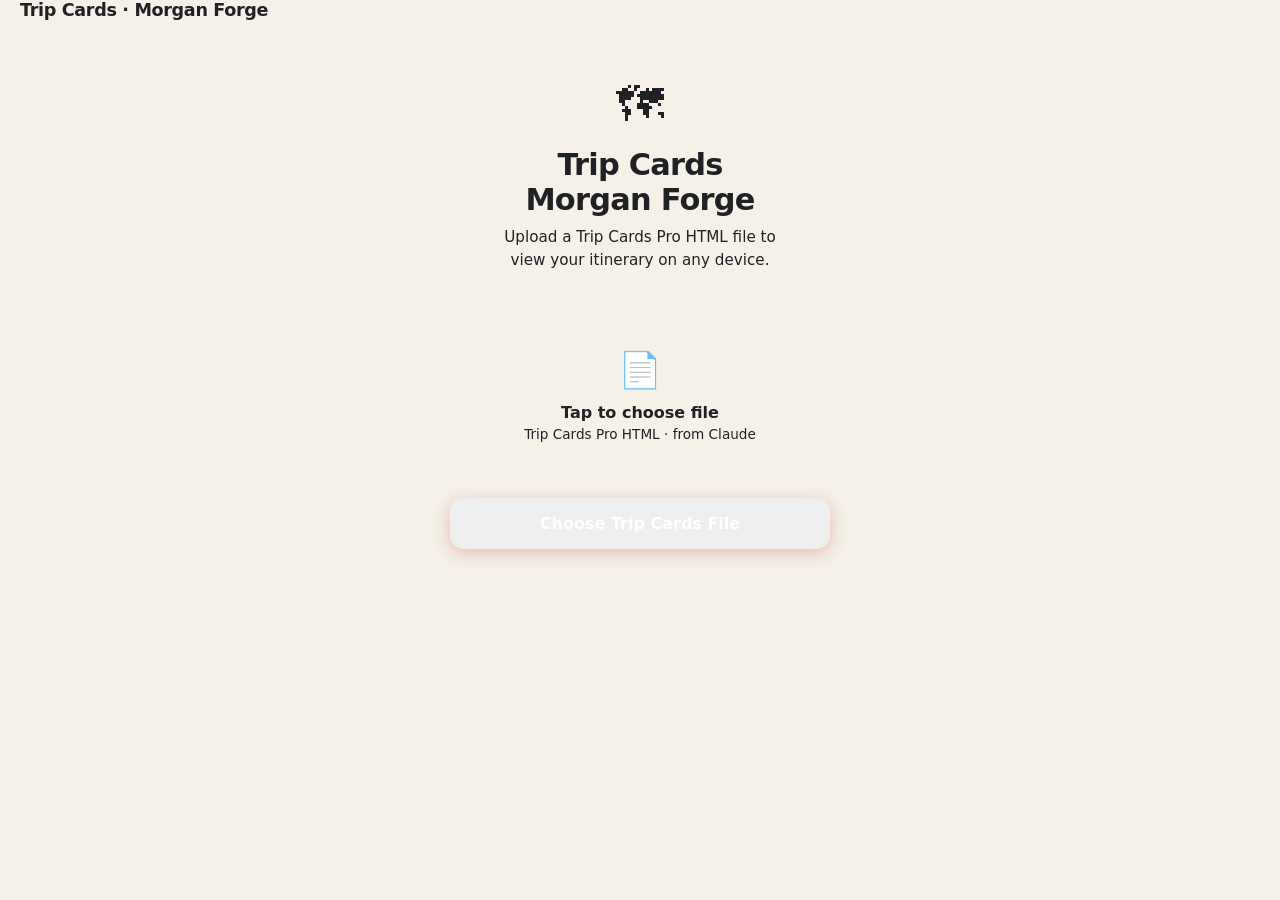
<file: index.html>
<!DOCTYPE html>

<html lang="en-GB">
<head>
<meta charset="UTF-8">
<meta name="viewport" content="width=device-width, initial-scale=1.0, viewport-fit=cover">
<meta name="color-scheme" content="light only">
<meta name="apple-mobile-web-app-capable" content="yes">
<title>Trip Cards Pro</title>
<style>
  :root {
    --brand:  #c0392b;
    --bg:     #f5f0e8;
    --card:   #ffffff;
    --inner:  #f8f9fa;
    --border: #e8eaed;
    --text:   #202124;
    --text-2: #5f6368;
    --text-3: #9aa0a6;
    --green:  #188038; --green-bg: #e6f4ea;
    --amber:  #e37400; --amber-bg: #fef7e0;
  }
  *, *::before, *::after { box-sizing: border-box; margin: 0; padding: 0; }
  html { background: var(--bg) !important; }
  body {
    background: var(--bg) !important;
    font-family: 'SF Pro Rounded', -apple-system, system-ui, sans-serif;
    color: var(--text);
    -webkit-font-smoothing: antialiased;
    padding-bottom: env(safe-area-inset-bottom, 0);
  }

/* Nav */
.nav {
position: sticky; top: 0; z-index: 100;
background: rgba(245,240,232,0.92);
-webkit-backdrop-filter: blur(20px);
backdrop-filter: blur(20px);
border-bottom: 1px solid var(–border);
padding: env(safe-area-inset-top, 16px) 20px 12px;
display: flex; align-items: center; justify-content: space-between;
}
.nav-brand {
font-family: ‘SF Pro Display’, -apple-system, system-ui, sans-serif;
font-size: 1.1rem; font-weight: 700; color: var(–text); letter-spacing: -0.02em;
}
.nav-brand span { color: var(–brand); }
.nav-btn {
background: none; border: 1px solid var(–border); border-radius: 100px;
padding: 6px 14px; font-family: ‘SF Pro Text’, -apple-system, system-ui, sans-serif;
font-size: 0.8rem; font-weight: 600; color: var(–text-2); cursor: pointer;
display: none;
}
.nav-btn:active { opacity: 0.7; }

/* Screens */
.screen { display: none; }
.screen.active { display: block; }

/* Upload screen */
.upload-wrap {
max-width: 420px; margin: 0 auto; padding: 48px 20px 40px;
display: flex; flex-direction: column; align-items: center; text-align: center;
}
.upload-logo { font-size: 3rem; margin-bottom: 20px; line-height: 1; }
.upload-title {
font-family: ‘SF Pro Display’, -apple-system, system-ui, sans-serif;
font-size: 1.9rem; font-weight: 700; letter-spacing: -0.025em;
color: var(–text); margin-bottom: 8px; line-height: 1.15;
}
.upload-title span { color: var(–brand); }
.upload-sub {
font-size: 0.95rem; color: var(–text-2); line-height: 1.55;
margin-bottom: 36px; max-width: 300px;
}
.upload-drop {
width: 100%; background: var(–card); border: 2px dashed var(–border);
border-radius: 20px; padding: 40px 24px; cursor: pointer;
transition: border-color 0.2s, background 0.2s; margin-bottom: 16px;
}
.upload-drop.over { border-color: var(–brand); background: #fdf2f1; }
.upload-drop-icon { font-size: 2.2rem; margin-bottom: 12px; }
.upload-drop-title { font-family: ‘SF Pro Text’, -apple-system, system-ui, sans-serif; font-size: 1rem; font-weight: 700; color: var(–text); margin-bottom: 4px; }
.upload-drop-sub { font-size: 0.85rem; color: var(–text-3); }
#fileInput { display: none; }
.upload-btn {
width: 100%; background: var(–brand); color: #fff; border: none;
border-radius: 14px; padding: 16px;
font-family: ‘SF Pro Text’, -apple-system, system-ui, sans-serif;
font-size: 1rem; font-weight: 700; cursor: pointer;
box-shadow: 0 4px 16px rgba(192,57,43,0.28);
}
.upload-btn:active { opacity: 0.8; }
.existing-wrap { margin-top: 24px; width: 100%; }
.existing-label {
font-family: ‘SF Pro Text’, -apple-system, system-ui, sans-serif;
font-size: 0.7rem; font-weight: 700; text-transform: uppercase;
letter-spacing: 0.1em; color: var(–text-3); margin-bottom: 10px; text-align: left;
}
.existing-item {
background: var(–card); border-radius: 14px; padding: 14px 16px;
display: flex; align-items: center; justify-content: space-between;
border: 1px solid var(–border); cursor: pointer; gap: 10px; margin-bottom: 6px;
}
.existing-item:active { opacity: 0.7; }
.existing-name { font-family: ‘SF Pro Text’, -apple-system, system-ui, sans-serif; font-size: 0.9rem; font-weight: 700; color: var(–text); }
.existing-meta { font-size: 0.78rem; color: var(–text-3); margin-top: 2px; }
.existing-arrow { color: var(–text-3); font-size: 1.1rem; }
.clear-btn {
background: none; border: none; color: var(–text-3);
font-size: 0.8rem; font-weight: 600; cursor: pointer;
padding: 6px 0; width: 100%; text-align: center; margin-top: 6px;
}

/* Trip screen */
#tripScreen { padding-bottom: 60px; }

/* TCP card styles */
.tcp-host .day-card { max-width: 420px; margin: 0 auto 16px; padding: 0 10px; opacity: 0; transform: translateY(14px); animation: rise 0.45s cubic-bezier(0.34,1.15,0.64,1) forwards; }
.tcp-host .day-card:nth-child(1) { animation-delay: 0s; }
.tcp-host .day-card:nth-child(2) { animation-delay: 0.07s; }
.tcp-host .day-card:nth-child(3) { animation-delay: 0.14s; }
.tcp-host .day-card:nth-child(4) { animation-delay: 0.21s; }
.tcp-host .day-card:nth-child(5) { animation-delay: 0.28s; }
@keyframes rise { to { opacity:1; transform:translateY(0); } }
.tcp-host .trip-header { max-width: 420px; margin: 0 auto 24px; padding: 28px 20px 0; }
.tcp-host .trip-eyebrow { font-size: 0.68rem; font-weight: 700; letter-spacing: 0.12em; text-transform: uppercase; color: var(–text-3); margin-bottom: 6px; }
.tcp-host .trip-title { font-family: ‘SF Pro Display’, -apple-system, system-ui, sans-serif; font-size: 2.1rem; font-weight: 700; line-height: 1.08; letter-spacing: -0.025em; color: var(–text); }
.tcp-host .trip-title span { color: var(–brand); }
.tcp-host .trip-pills { display: flex; gap: 6px; flex-wrap: wrap; margin-top: 13px; }
.tcp-host .trip-pill { background: rgba(255,255,255,0.9); border: 1px solid var(–border); border-radius: 100px; padding: 4px 12px; font-size: 0.74rem; font-weight: 500; color: var(–text-2); }
.tcp-host .card-surface { background: var(–card); border-radius: 20px; box-shadow: 0 1px 3px rgba(0,0,0,0.07), 0 8px 24px rgba(0,0,0,0.06); overflow: hidden; }
.tcp-host .card-bar { height: 3px; background: var(–role-col); }
.tcp-host .card-body { padding: 20px 20px 22px; }
.tcp-host .card-head { display: flex; justify-content: space-between; align-items: flex-start; gap: 10px; margin-bottom: 12px; }
.tcp-host .head-left { flex: 1; min-width: 0; }
.tcp-host .date-meta { font-size: 0.72rem; font-weight: 700; color: var(–text-3); text-transform: uppercase; letter-spacing: 0.07em; margin-bottom: 2px; }
.tcp-host .day-title { font-family: ‘SF Pro Display’, -apple-system, system-ui, sans-serif; font-size: 1.4rem; font-weight: 700; line-height: 1.2; letter-spacing: -0.015em; }
.tcp-host .role-tag { flex-shrink: 0; background: var(–role-col); color: #fff; font-size: 0.64rem; font-weight: 700; letter-spacing: 0.06em; text-transform: uppercase; padding: 5px 11px; border-radius: 100px; margin-top: 3px; white-space: nowrap; }
.tcp-host .role-tag.closure { background: #3c4043; }
.tcp-host .pills { display: flex; gap: 6px; flex-wrap: wrap; margin-bottom: 14px; }
.tcp-host .pill { background: var(–inner); border-radius: 100px; padding: 4px 11px; font-size: 0.74rem; font-weight: 600; color: var(–text-2); border: 1px solid var(–border); }
.tcp-host .pill.rt { background: var(–role-tint); color: var(–role-col); border-color: transparent; }
.tcp-host .arrival-box { border: 1.5px dashed var(–role-col); background: var(–role-tint); border-radius: 14px; padding: 13px 15px; margin-bottom: 16px; }
.tcp-host .arr-from { font-size: 0.68rem; font-weight: 700; color: var(–role-col); text-transform: uppercase; letter-spacing: 0.07em; opacity: 0.75; margin-bottom: 6px; }
.tcp-host .arr-head { display: flex; align-items: center; gap: 7px; margin-bottom: 5px; }
.tcp-host .arr-emoji { font-size: 1.05rem; line-height: 1; }
.tcp-host .arr-title { font-size: 0.9rem; font-weight: 700; color: var(–role-col); }
.tcp-host .arr-body { font-size: 0.87rem; color: var(–text); line-height: 1.55; }
.tcp-host .sec { font-size: 0.67rem; font-weight: 700; text-transform: uppercase; letter-spacing: 0.1em; color: var(–text-3); margin: 16px 0 8px; }
.tcp-host .div { height: 1px; background: var(–border); margin: 14px 0; }
.tcp-host .meal-board { background: var(–inner); border-radius: 14px; overflow: hidden; border: 1px solid var(–border); }
.tcp-host .meal-row { display: flex; align-items: center; padding: 9px 14px; border-bottom: 1px solid var(–border); }
.tcp-host .meal-row:last-child { border-bottom: none; }
.tcp-host .ml { font-size: 0.7rem; font-weight: 700; text-transform: uppercase; letter-spacing: 0.05em; color: var(–text-3); width: 76px; flex-shrink: 0; }
.tcp-host .ms { width: 80px; flex-shrink: 0; font-size: 0.77rem; font-weight: 700; display: flex; align-items: center; gap: 4px; }
.tcp-host .ms.paid { color: var(–green); }
.tcp-host .ms.open { color: var(–amber); }
.tcp-host .md { font-size: 0.87rem; color: var(–text); flex: 1; line-height: 1.4; }
.tcp-host .t-item { background: var(–inner); border-radius: 14px; padding: 11px 14px; display: flex; align-items: center; gap: 11px; border: 1px solid var(–border); margin-bottom: 7px; }
.tcp-host .t-item:last-child { margin-bottom: 0; }
.tcp-host .t-icon { font-size: 1.2rem; flex-shrink: 0; line-height: 1; }
.tcp-host .t-body { flex: 1; }
.tcp-host .t-route { font-size: 0.87rem; font-weight: 600; color: var(–text); line-height: 1.3; }
.tcp-host .t-meta { font-size: 0.77rem; color: var(–text-2); margin-top: 2px; }
.tcp-host .t-badge { flex-shrink: 0; font-size: 0.63rem; font-weight: 700; text-transform: uppercase; letter-spacing: 0.05em; padding: 4px 9px; border-radius: 100px; }
.tcp-host .t-badge.bkd  { background: var(–green-bg); color: var(–green); }
.tcp-host .t-badge.ubkd { background: var(–amber-bg); color: var(–amber); }
.tcp-host .t-badge.upln { background: var(–inner); color: var(–text-3); border: 1px solid var(–border); }
.tcp-host .act-list { display: flex; flex-direction: column; gap: 9px; }
.tcp-host .act-item { background: var(–inner); border-radius: 14px; padding: 13px 14px; border: 1px solid var(–border); border-left: 3px solid var(–role-col); }
.tcp-host .act-item.anchor { background: var(–role-tint); border-color: transparent; border-left: 3px solid var(–role-col); }
.tcp-host .act-top { display: flex; justify-content: space-between; align-items: flex-start; gap: 8px; margin-bottom: 3px; }
.tcp-host .act-name { font-size: 0.9rem; font-weight: 700; color: var(–text); flex: 1; line-height: 1.3; }
.tcp-host .act-time { font-size: 0.82rem; font-weight: 700; color: var(–role-col); flex-shrink: 0; white-space: nowrap; }
.tcp-host .act-provider { font-size: 0.84rem; color: var(–text-2); margin-bottom: 5px; }
.tcp-host .act-chips { display: flex; flex-wrap: wrap; gap: 5px; }
.tcp-host .chip { background: rgba(0,0,0,0.055); border-radius: 100px; padding: 2px 9px; font-size: 0.71rem; font-weight: 600; color: var(–text-2); }
.tcp-host .act-badge { display: inline-flex; align-items: center; background: var(–role-col); color: #fff; font-size: 0.6rem; font-weight: 700; text-transform: uppercase; letter-spacing: 0.05em; padding: 2px 8px; border-radius: 100px; margin-left: 5px; vertical-align: middle; }
.tcp-host .accom { background: var(–role-tint); border-radius: 14px; padding: 13px 15px; display: flex; align-items: flex-start; gap: 10px; }
.tcp-host .accom-emoji { font-size: 1.15rem; margin-top: 1px; flex-shrink: 0; }
.tcp-host .accom-name { font-size: 0.9rem; font-weight: 700; color: var(–text); margin-bottom: 3px; }
.tcp-host .accom-detail { font-size: 0.81rem; color: var(–text-2); line-height: 1.45; }
</style>

</head>
<body>

<nav class="nav">
  <div class="nav-brand">Trip Cards <span>·</span> Morgan Forge</div>
  <button class="nav-btn" id="navBackBtn" onclick="showUpload()">← Upload</button>
</nav>

<div class="screen active" id="uploadScreen">
  <div class="upload-wrap">
    <div class="upload-logo">🗺</div>
    <div class="upload-title">Trip Cards<br><span>Morgan Forge</span></div>
    <div class="upload-sub">Upload a Trip Cards Pro HTML file to view your itinerary on any device.</div>
    <div class="upload-drop" id="dropZone" onclick="triggerPicker()">
      <div class="upload-drop-icon">📄</div>
      <div class="upload-drop-title">Tap to choose file</div>
      <div class="upload-drop-sub">Trip Cards Pro HTML · from Claude</div>
    </div>
    <input type="file" id="fileInput" accept=".html,text/html" onchange="handleFile(this.files[0])">
    <button class="upload-btn" onclick="triggerPicker()">Choose Trip Cards File</button>
    <div class="existing-wrap" id="existingWrap" style="display:none">
      <div class="existing-label">Saved on this device</div>
      <div id="existingList"></div>
      <button class="clear-btn" onclick="clearAll()">Clear saved trips</button>
    </div>
  </div>
</div>

<div class="screen" id="tripScreen">
  <div class="tcp-host" id="tcpHost"></div>
</div>

<script>
  var STORE = 'tcp_trips';

  window.addEventListener('DOMContentLoaded', function() {
    renderExisting();
    var zone = document.getElementById('dropZone');
    zone.addEventListener('dragover', function(e){ e.preventDefault(); zone.classList.add('over'); });
    zone.addEventListener('dragleave', function(){ zone.classList.remove('over'); });
    zone.addEventListener('drop', function(e){ e.preventDefault(); zone.classList.remove('over'); var f=e.dataTransfer.files[0]; if(f) handleFile(f); });
  });

  function triggerPicker() { document.getElementById('fileInput').click(); }

  function handleFile(file) {
    if (!file || !file.name.endsWith('.html')) { alert('Please choose a Trip Cards Pro HTML file.'); return; }
    var reader = new FileReader();
    reader.onload = function(e) {
      var trip = parse(e.target.result);
      if (!trip) { alert("This doesn't look like a Trip Cards Pro file."); return; }
      save(trip);
      render(trip);
    };
    reader.readAsText(file);
  }

    Function parse(html) {
    // Use regex to extract raw HTML — preserves inline CSS custom properties
    // which DOMParser strips from style attributes
    var headerMatch = html.match(/<div class="trip-header"[\s\S]*?(?=<div class="day-card")/);
    var cardMatches = html.match(/<div class="day-card"[\s\S]*?(?=<div class="day-card"|<\/body>|<script)/g);
    if (!headerMatch || !cardMatches || cardMatches.length === 0) return null;

    // Strip pdf button and warn chips via regex
    var cardsHTML = cardMatches.join('\n')
      .replace(/<button class="pdf-btn"[\s\S]*?<\/button>/g, '')
      .replace(/<div class="pdf-status"[\s\S]*?<\/div>/g, '')
      .replace(/<span class="chip warn"[\s\S]*?<\/span>/g, '');

    // Extract trip name from raw HTML
    var nameMatch = html.match(/class="trip-title"[^>]*>([\s\S]*?)<\/div>/);
    var name = nameMatch ? nameMatch[1].replace(/<[^>]+>/g,'').replace(/\s+/g,' ').trim() : (html.match(/<title>(.*?)<\/title>/)?.[1] || 'Trip');

    return {
      id: 'trip_' + Date.now(),
      name: name,
      savedAt: new Date().toISOString(),
      headerHTML: headerMatch[0],
      cardsHTML: cardsHTML
    };
  }

  function getTrips() { try { return JSON.parse(localStorage.getItem(STORE)||'[]'); } catch(e){ return []; } }

  function save(trip) {
    var trips = getTrips().filter(function(t){ return t.name !== trip.name; });
    trips.unshift(trip);
    localStorage.setItem(STORE, JSON.stringify(trips.slice(0,10)));
  }

  function clearAll() {
    if (confirm('Remove all saved trips from this device?')) {
      localStorage.removeItem(STORE);
      renderExisting();
    }
  }

  function renderExisting() {
    var trips = getTrips();
    var wrap  = document.getElementById('existingWrap');
    var list  = document.getElementById('existingList');
    if (trips.length === 0) { wrap.style.display='none'; return; }
    wrap.style.display = 'block';
    list.innerHTML = trips.map(function(t){
      return '<div class="existing-item" onclick="loadById(\''+t.id+'\')">'
        +'<div><div class="existing-name">'+esc(t.name)+'</div>'
        +'<div class="existing-meta">Saved '+fmt(t.savedAt)+'</div></div>'
        +'<div class="existing-arrow">›</div></div>';
    }).join('');
  }

  function loadById(id) {
    var trip = getTrips().find(function(t){ return t.id===id; });
    if (trip) render(trip);
  }

  function render(trip) {
    document.getElementById('tcpHost').innerHTML = trip.headerHTML + '\n' + trip.cardsHTML;
    document.getElementById('uploadScreen').classList.remove('active');
    document.getElementById('tripScreen').classList.add('active');
    document.getElementById('navBackBtn').style.display = 'block';
    window.scrollTo(0,0);
  }

  function showUpload() {
    document.getElementById('tripScreen').classList.remove('active');
    document.getElementById('uploadScreen').classList.add('active');
    document.getElementById('navBackBtn').style.display = 'none';
    renderExisting();
  }

  function esc(s){ return s.replace(/[&<>"']/g,function(c){return{'&':'&amp;','<':'&lt;','>':'&gt;','"':'&quot;',"'":'&#39;'}[c];}); }
  function fmt(iso){ try{ return new Date(iso).toLocaleDateString('en-GB',{day:'numeric',month:'short',year:'numeric'}); }catch(e){ return ''; } }
</script>

</body>
</html>
</file>
